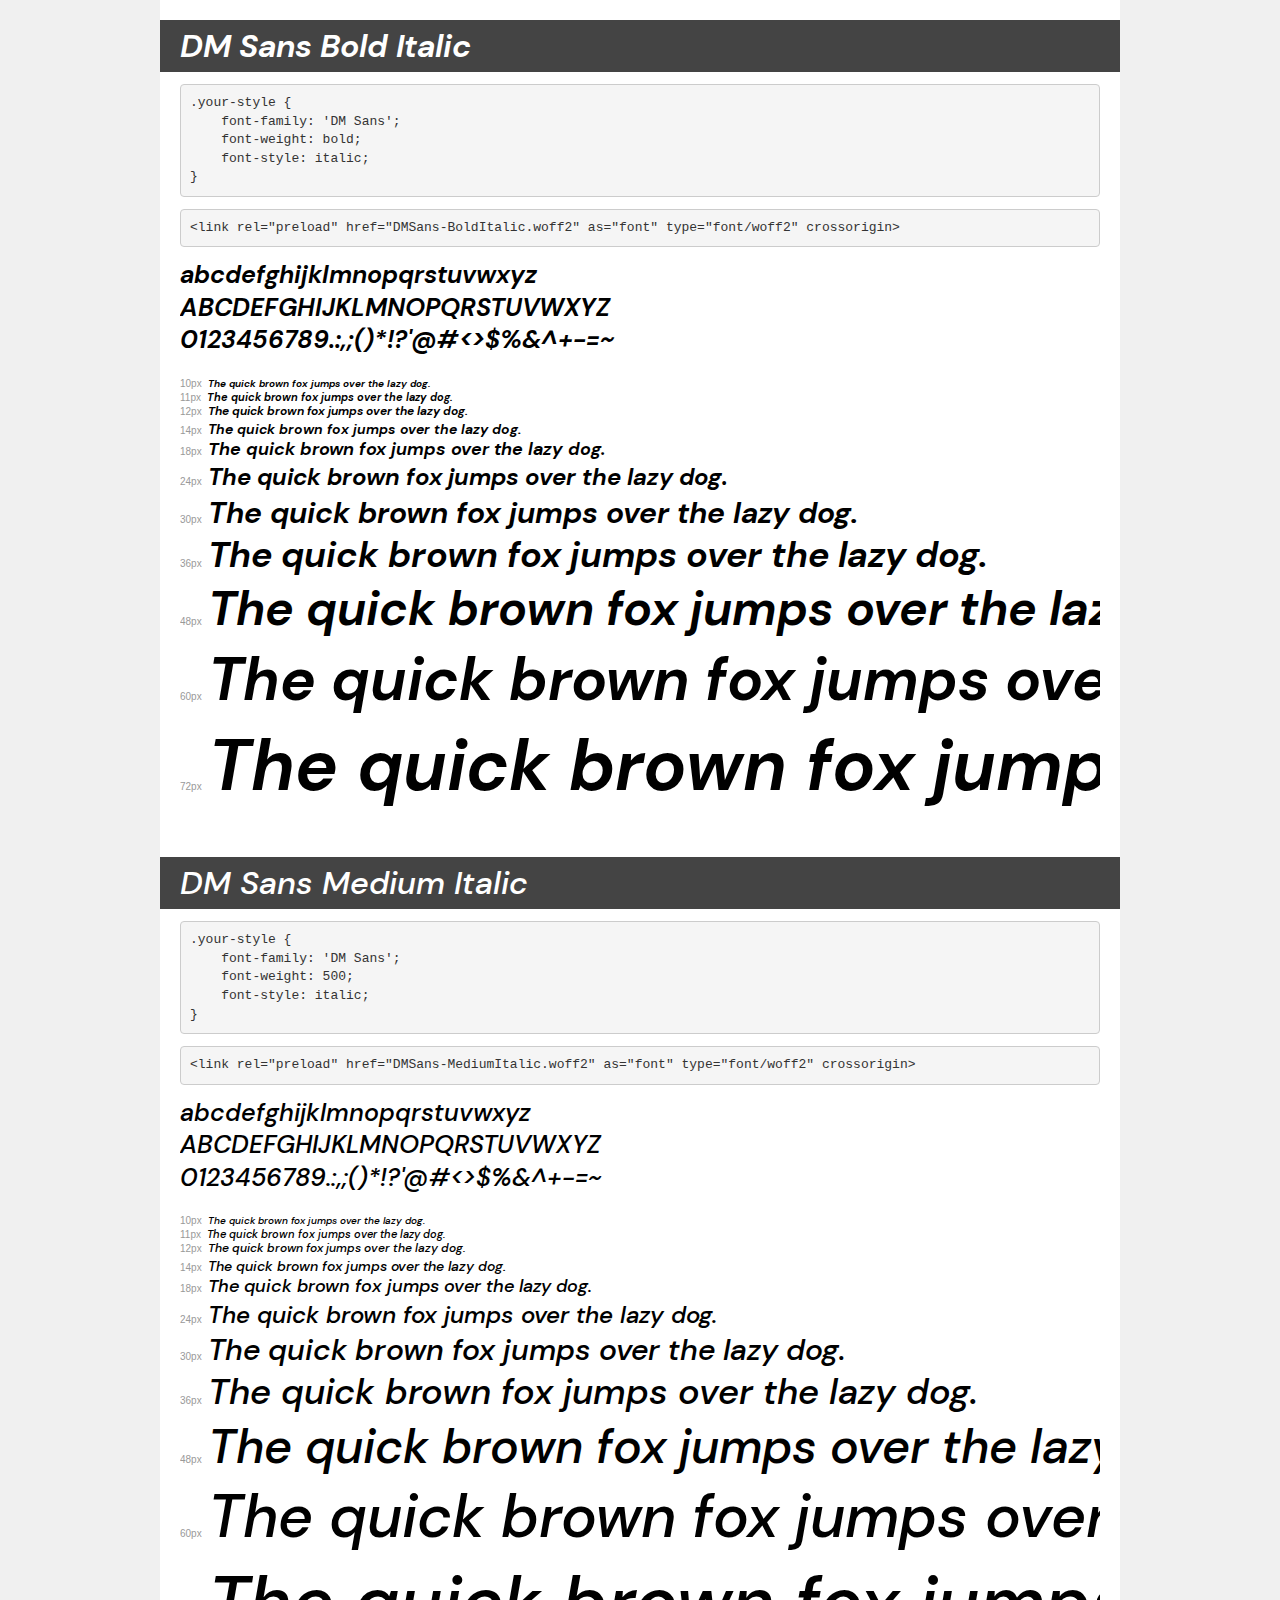
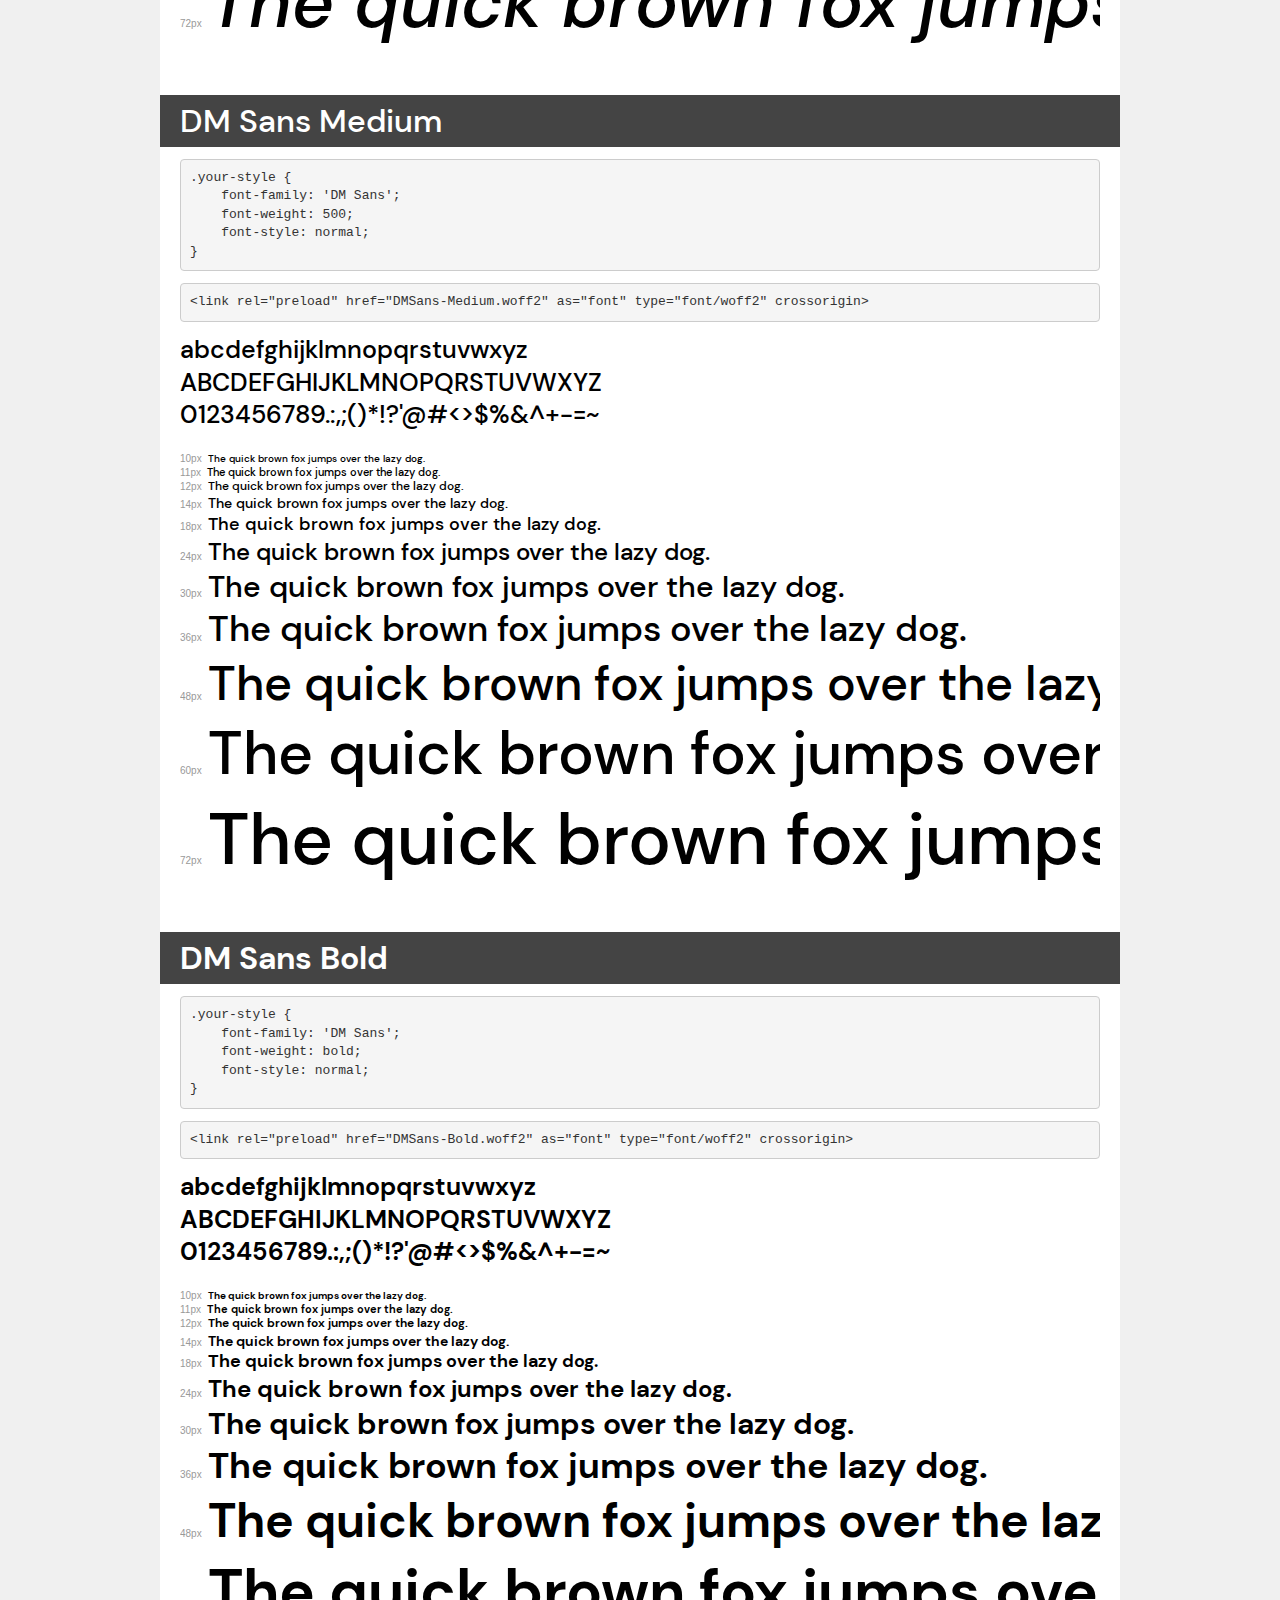
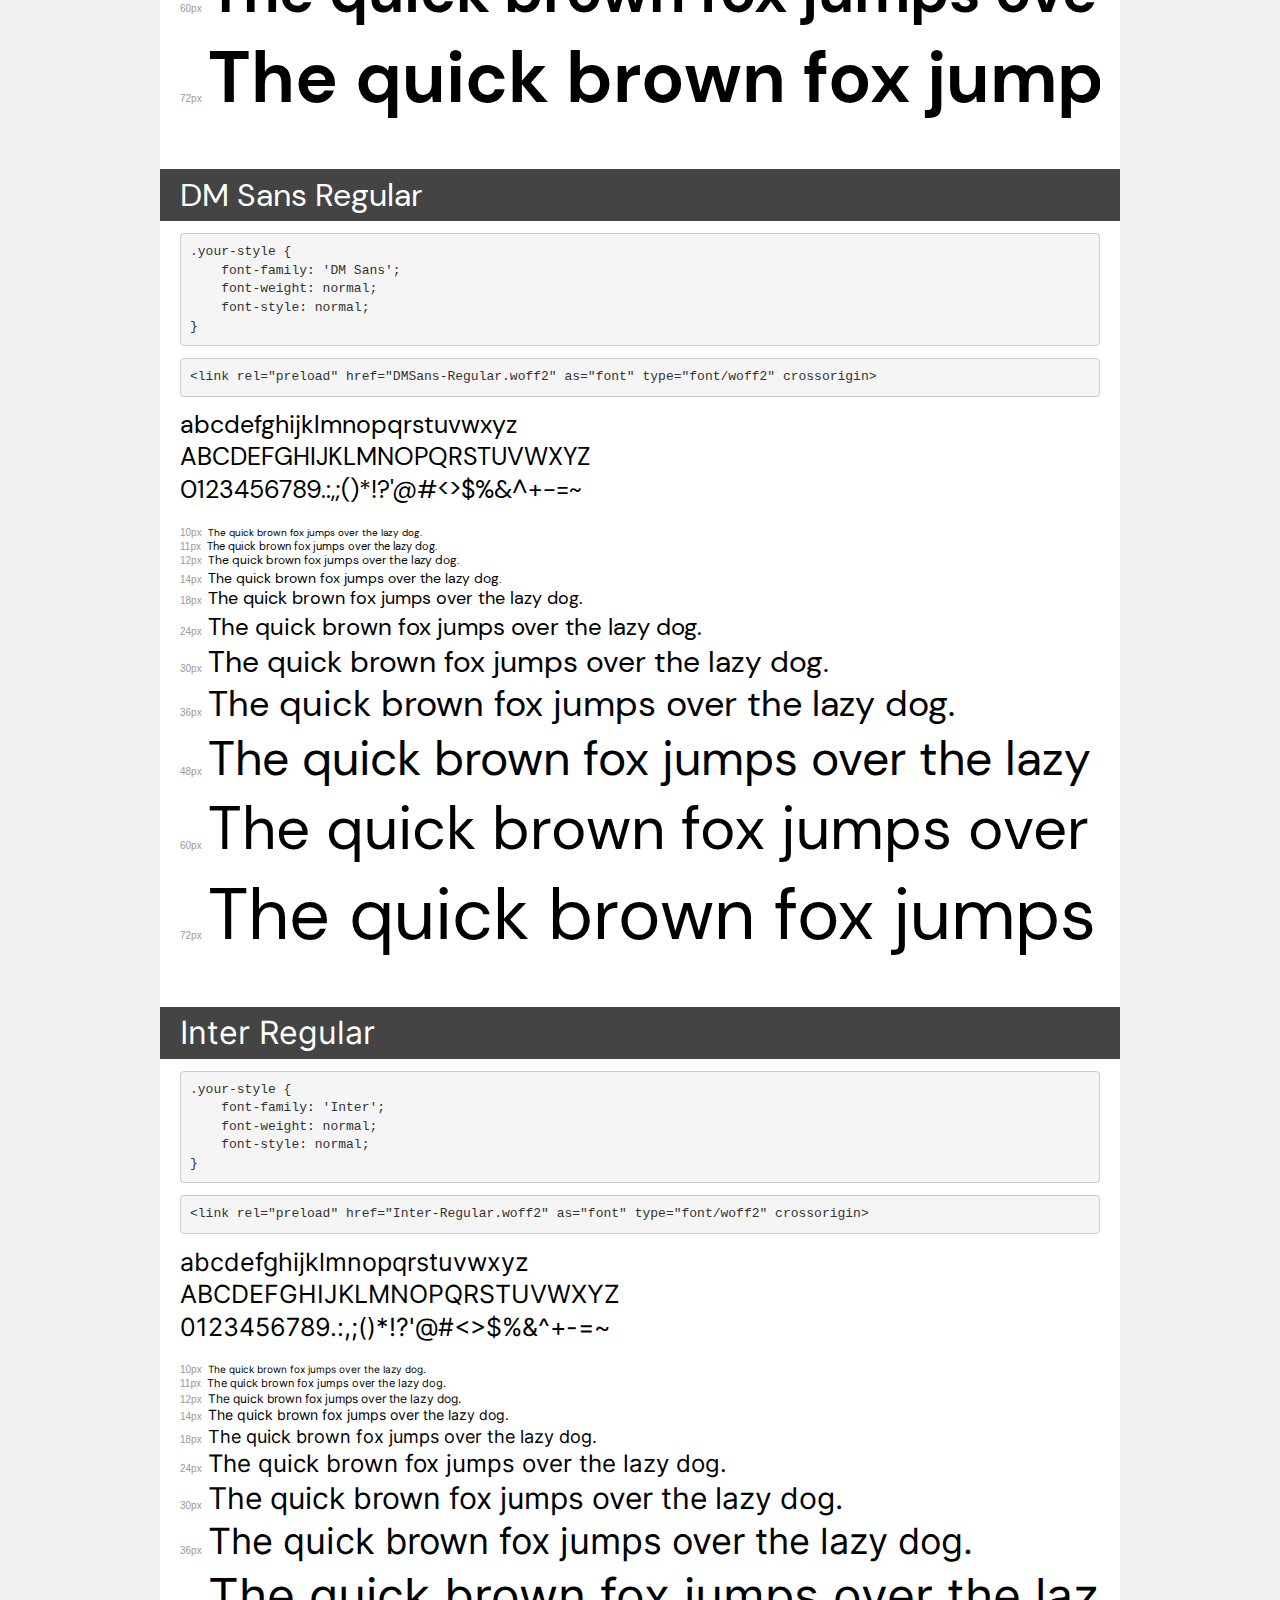
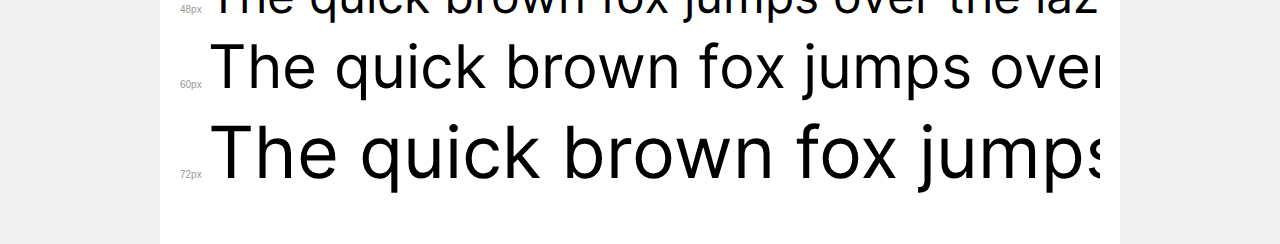
<file: fonts/demo.html>
<!DOCTYPE html>
<html lang="en">
<head>
    <meta charset="utf-8">
    <meta http-equiv="X-UA-Compatible" content="IE=edge">
    <meta name="viewport" content="width=device-width, initial-scale=1">
    <meta name="robots" content="noindex, noarchive">
    <meta name="format-detection" content="telephone=no">
    <title>Transfonter demo</title>
    <link href="stylesheet.css" rel="stylesheet">
    <style>
        /*
        http://meyerweb.com/eric/tools/css/reset/
        v2.0 | 20110126
        License: none (public domain)
        */
        html, body, div, span, applet, object, iframe,
        h1, h2, h3, h4, h5, h6, p, blockquote, pre,
        a, abbr, acronym, address, big, cite, code,
        del, dfn, em, img, ins, kbd, q, s, samp,
        small, strike, strong, sub, sup, tt, var,
        b, u, i, center,
        dl, dt, dd, ol, ul, li,
        fieldset, form, label, legend,
        table, caption, tbody, tfoot, thead, tr, th, td,
        article, aside, canvas, details, embed,
        figure, figcaption, footer, header, hgroup,
        menu, nav, output, ruby, section, summary,
        time, mark, audio, video {
            margin: 0;
            padding: 0;
            border: 0;
            font-size: 100%;
            font: inherit;
            vertical-align: baseline;
        }
        /* HTML5 display-role reset for older browsers */
        article, aside, details, figcaption, figure,
        footer, header, hgroup, menu, nav, section {
            display: block;
        }
        body {
            line-height: 1;
        }
        ol, ul {
            list-style: none;
        }
        blockquote, q {
            quotes: none;
        }
        blockquote:before, blockquote:after,
        q:before, q:after {
            content: '';
            content: none;
        }
        table {
            border-collapse: collapse;
            border-spacing: 0;
        }
        /* demo styles */
        body {
            background: #f0f0f0;
            color: #000;
        }
        .page {
            background: #fff;
            width: 920px;
            margin: 0 auto;
            padding: 20px 20px 0 20px;
            overflow: hidden;
        }
        .font-container {
            overflow-x: auto;
            overflow-y: hidden;
            margin-bottom: 40px;
            line-height: 1.3;
            white-space: nowrap;
            padding-bottom: 5px;
        }
        h1 {
            position: relative;
            background: #444;
            font-size: 32px;
            color: #fff;
            padding: 10px 20px;
            margin: 0 -20px 12px -20px;
        }
        .letters {
            font-size: 25px;
            margin-bottom: 20px;
        }
        .s10:before {
            content: '10px';
        }
        .s11:before {
            content: '11px';
        }
        .s12:before {
            content: '12px';
        }
        .s14:before {
            content: '14px';
        }
        .s18:before {
            content: '18px';
        }
        .s24:before {
            content: '24px';
        }
        .s30:before {
            content: '30px';
        }
        .s36:before {
            content: '36px';
        }
        .s48:before {
            content: '48px';
        }
        .s60:before {
            content: '60px';
        }
        .s72:before {
            content: '72px';
        }
        .s10:before, .s11:before, .s12:before, .s14:before,
        .s18:before, .s24:before, .s30:before, .s36:before,
        .s48:before, .s60:before, .s72:before {
            font-family: Arial, sans-serif;
            font-size: 10px;
            font-weight: normal;
            font-style: normal;
            color: #999;
            padding-right: 6px;
        }
        pre {
            display: block;
            padding: 9px;
            margin: 0 0 12px;
            font-family: Monaco, Menlo, Consolas, "Courier New", monospace;
            font-size: 13px;
            line-height: 1.428571429;
            color: #333;
            font-weight: normal;
            font-style: normal;
            background-color: #f5f5f5;
            border: 1px solid #ccc;
            overflow-x: auto;
            border-radius: 4px;
        }
        /* responsive */
        @media (max-width: 959px) {
            .page {
                width: auto;
                margin: 0;
            }
        }
    </style>
</head>
<body>
<div class="page">
    <div class="demo">
        <h1 style="font-family: 'DM Sans'; font-weight: bold; font-style: italic;">DM Sans Bold Italic</h1>
        <pre title="Usage">.your-style {
    font-family: 'DM Sans';
    font-weight: bold;
    font-style: italic;
}</pre>
        <pre title="Preload (optional)">
&lt;link rel=&quot;preload&quot; href=&quot;DMSans-BoldItalic.woff2&quot; as=&quot;font&quot; type=&quot;font/woff2&quot; crossorigin&gt;</pre>
        <div class="font-container" style="font-family: 'DM Sans'; font-weight: bold; font-style: italic;">
            <p class="letters">
                abcdefghijklmnopqrstuvwxyz<br>
ABCDEFGHIJKLMNOPQRSTUVWXYZ<br>
                0123456789.:,;()*!?'@#&lt;&gt;$%&^+-=~
            </p>
            <p class="s10" style="font-size: 10px;">The quick brown fox jumps over the lazy dog.</p>
            <p class="s11" style="font-size: 11px;">The quick brown fox jumps over the lazy dog.</p>
            <p class="s12" style="font-size: 12px;">The quick brown fox jumps over the lazy dog.</p>
            <p class="s14" style="font-size: 14px;">The quick brown fox jumps over the lazy dog.</p>
            <p class="s18" style="font-size: 18px;">The quick brown fox jumps over the lazy dog.</p>
            <p class="s24" style="font-size: 24px;">The quick brown fox jumps over the lazy dog.</p>
            <p class="s30" style="font-size: 30px;">The quick brown fox jumps over the lazy dog.</p>
            <p class="s36" style="font-size: 36px;">The quick brown fox jumps over the lazy dog.</p>
            <p class="s48" style="font-size: 48px;">The quick brown fox jumps over the lazy dog.</p>
            <p class="s60" style="font-size: 60px;">The quick brown fox jumps over the lazy dog.</p>
            <p class="s72" style="font-size: 72px;">The quick brown fox jumps over the lazy dog.</p>
        </div>
    </div>

    <div class="demo">
        <h1 style="font-family: 'DM Sans'; font-weight: 500; font-style: italic;">DM Sans Medium Italic</h1>
        <pre title="Usage">.your-style {
    font-family: 'DM Sans';
    font-weight: 500;
    font-style: italic;
}</pre>
        <pre title="Preload (optional)">
&lt;link rel=&quot;preload&quot; href=&quot;DMSans-MediumItalic.woff2&quot; as=&quot;font&quot; type=&quot;font/woff2&quot; crossorigin&gt;</pre>
        <div class="font-container" style="font-family: 'DM Sans'; font-weight: 500; font-style: italic;">
            <p class="letters">
                abcdefghijklmnopqrstuvwxyz<br>
ABCDEFGHIJKLMNOPQRSTUVWXYZ<br>
                0123456789.:,;()*!?'@#&lt;&gt;$%&^+-=~
            </p>
            <p class="s10" style="font-size: 10px;">The quick brown fox jumps over the lazy dog.</p>
            <p class="s11" style="font-size: 11px;">The quick brown fox jumps over the lazy dog.</p>
            <p class="s12" style="font-size: 12px;">The quick brown fox jumps over the lazy dog.</p>
            <p class="s14" style="font-size: 14px;">The quick brown fox jumps over the lazy dog.</p>
            <p class="s18" style="font-size: 18px;">The quick brown fox jumps over the lazy dog.</p>
            <p class="s24" style="font-size: 24px;">The quick brown fox jumps over the lazy dog.</p>
            <p class="s30" style="font-size: 30px;">The quick brown fox jumps over the lazy dog.</p>
            <p class="s36" style="font-size: 36px;">The quick brown fox jumps over the lazy dog.</p>
            <p class="s48" style="font-size: 48px;">The quick brown fox jumps over the lazy dog.</p>
            <p class="s60" style="font-size: 60px;">The quick brown fox jumps over the lazy dog.</p>
            <p class="s72" style="font-size: 72px;">The quick brown fox jumps over the lazy dog.</p>
        </div>
    </div>

    <div class="demo">
        <h1 style="font-family: 'DM Sans'; font-weight: 500; font-style: normal;">DM Sans Medium</h1>
        <pre title="Usage">.your-style {
    font-family: 'DM Sans';
    font-weight: 500;
    font-style: normal;
}</pre>
        <pre title="Preload (optional)">
&lt;link rel=&quot;preload&quot; href=&quot;DMSans-Medium.woff2&quot; as=&quot;font&quot; type=&quot;font/woff2&quot; crossorigin&gt;</pre>
        <div class="font-container" style="font-family: 'DM Sans'; font-weight: 500; font-style: normal;">
            <p class="letters">
                abcdefghijklmnopqrstuvwxyz<br>
ABCDEFGHIJKLMNOPQRSTUVWXYZ<br>
                0123456789.:,;()*!?'@#&lt;&gt;$%&^+-=~
            </p>
            <p class="s10" style="font-size: 10px;">The quick brown fox jumps over the lazy dog.</p>
            <p class="s11" style="font-size: 11px;">The quick brown fox jumps over the lazy dog.</p>
            <p class="s12" style="font-size: 12px;">The quick brown fox jumps over the lazy dog.</p>
            <p class="s14" style="font-size: 14px;">The quick brown fox jumps over the lazy dog.</p>
            <p class="s18" style="font-size: 18px;">The quick brown fox jumps over the lazy dog.</p>
            <p class="s24" style="font-size: 24px;">The quick brown fox jumps over the lazy dog.</p>
            <p class="s30" style="font-size: 30px;">The quick brown fox jumps over the lazy dog.</p>
            <p class="s36" style="font-size: 36px;">The quick brown fox jumps over the lazy dog.</p>
            <p class="s48" style="font-size: 48px;">The quick brown fox jumps over the lazy dog.</p>
            <p class="s60" style="font-size: 60px;">The quick brown fox jumps over the lazy dog.</p>
            <p class="s72" style="font-size: 72px;">The quick brown fox jumps over the lazy dog.</p>
        </div>
    </div>

    <div class="demo">
        <h1 style="font-family: 'DM Sans'; font-weight: bold; font-style: normal;">DM Sans Bold</h1>
        <pre title="Usage">.your-style {
    font-family: 'DM Sans';
    font-weight: bold;
    font-style: normal;
}</pre>
        <pre title="Preload (optional)">
&lt;link rel=&quot;preload&quot; href=&quot;DMSans-Bold.woff2&quot; as=&quot;font&quot; type=&quot;font/woff2&quot; crossorigin&gt;</pre>
        <div class="font-container" style="font-family: 'DM Sans'; font-weight: bold; font-style: normal;">
            <p class="letters">
                abcdefghijklmnopqrstuvwxyz<br>
ABCDEFGHIJKLMNOPQRSTUVWXYZ<br>
                0123456789.:,;()*!?'@#&lt;&gt;$%&^+-=~
            </p>
            <p class="s10" style="font-size: 10px;">The quick brown fox jumps over the lazy dog.</p>
            <p class="s11" style="font-size: 11px;">The quick brown fox jumps over the lazy dog.</p>
            <p class="s12" style="font-size: 12px;">The quick brown fox jumps over the lazy dog.</p>
            <p class="s14" style="font-size: 14px;">The quick brown fox jumps over the lazy dog.</p>
            <p class="s18" style="font-size: 18px;">The quick brown fox jumps over the lazy dog.</p>
            <p class="s24" style="font-size: 24px;">The quick brown fox jumps over the lazy dog.</p>
            <p class="s30" style="font-size: 30px;">The quick brown fox jumps over the lazy dog.</p>
            <p class="s36" style="font-size: 36px;">The quick brown fox jumps over the lazy dog.</p>
            <p class="s48" style="font-size: 48px;">The quick brown fox jumps over the lazy dog.</p>
            <p class="s60" style="font-size: 60px;">The quick brown fox jumps over the lazy dog.</p>
            <p class="s72" style="font-size: 72px;">The quick brown fox jumps over the lazy dog.</p>
        </div>
    </div>

    <div class="demo">
        <h1 style="font-family: 'DM Sans'; font-weight: normal; font-style: normal;">DM Sans Regular</h1>
        <pre title="Usage">.your-style {
    font-family: 'DM Sans';
    font-weight: normal;
    font-style: normal;
}</pre>
        <pre title="Preload (optional)">
&lt;link rel=&quot;preload&quot; href=&quot;DMSans-Regular.woff2&quot; as=&quot;font&quot; type=&quot;font/woff2&quot; crossorigin&gt;</pre>
        <div class="font-container" style="font-family: 'DM Sans'; font-weight: normal; font-style: normal;">
            <p class="letters">
                abcdefghijklmnopqrstuvwxyz<br>
ABCDEFGHIJKLMNOPQRSTUVWXYZ<br>
                0123456789.:,;()*!?'@#&lt;&gt;$%&^+-=~
            </p>
            <p class="s10" style="font-size: 10px;">The quick brown fox jumps over the lazy dog.</p>
            <p class="s11" style="font-size: 11px;">The quick brown fox jumps over the lazy dog.</p>
            <p class="s12" style="font-size: 12px;">The quick brown fox jumps over the lazy dog.</p>
            <p class="s14" style="font-size: 14px;">The quick brown fox jumps over the lazy dog.</p>
            <p class="s18" style="font-size: 18px;">The quick brown fox jumps over the lazy dog.</p>
            <p class="s24" style="font-size: 24px;">The quick brown fox jumps over the lazy dog.</p>
            <p class="s30" style="font-size: 30px;">The quick brown fox jumps over the lazy dog.</p>
            <p class="s36" style="font-size: 36px;">The quick brown fox jumps over the lazy dog.</p>
            <p class="s48" style="font-size: 48px;">The quick brown fox jumps over the lazy dog.</p>
            <p class="s60" style="font-size: 60px;">The quick brown fox jumps over the lazy dog.</p>
            <p class="s72" style="font-size: 72px;">The quick brown fox jumps over the lazy dog.</p>
        </div>
    </div>

    <div class="demo">
        <h1 style="font-family: 'Inter'; font-weight: normal; font-style: normal;">Inter Regular</h1>
        <pre title="Usage">.your-style {
    font-family: 'Inter';
    font-weight: normal;
    font-style: normal;
}</pre>
        <pre title="Preload (optional)">
&lt;link rel=&quot;preload&quot; href=&quot;Inter-Regular.woff2&quot; as=&quot;font&quot; type=&quot;font/woff2&quot; crossorigin&gt;</pre>
        <div class="font-container" style="font-family: 'Inter'; font-weight: normal; font-style: normal;">
            <p class="letters">
                abcdefghijklmnopqrstuvwxyz<br>
ABCDEFGHIJKLMNOPQRSTUVWXYZ<br>
                0123456789.:,;()*!?'@#&lt;&gt;$%&^+-=~
            </p>
            <p class="s10" style="font-size: 10px;">The quick brown fox jumps over the lazy dog.</p>
            <p class="s11" style="font-size: 11px;">The quick brown fox jumps over the lazy dog.</p>
            <p class="s12" style="font-size: 12px;">The quick brown fox jumps over the lazy dog.</p>
            <p class="s14" style="font-size: 14px;">The quick brown fox jumps over the lazy dog.</p>
            <p class="s18" style="font-size: 18px;">The quick brown fox jumps over the lazy dog.</p>
            <p class="s24" style="font-size: 24px;">The quick brown fox jumps over the lazy dog.</p>
            <p class="s30" style="font-size: 30px;">The quick brown fox jumps over the lazy dog.</p>
            <p class="s36" style="font-size: 36px;">The quick brown fox jumps over the lazy dog.</p>
            <p class="s48" style="font-size: 48px;">The quick brown fox jumps over the lazy dog.</p>
            <p class="s60" style="font-size: 60px;">The quick brown fox jumps over the lazy dog.</p>
            <p class="s72" style="font-size: 72px;">The quick brown fox jumps over the lazy dog.</p>
        </div>
    </div>

</div>
</body>
</html>
</file>
<file: fonts/stylesheet.css>
@font-face {
    font-family: 'DM Sans';
    src: url('DMSans-BoldItalic.eot');
    src: url('DMSans-BoldItalic.eot?#iefix') format('embedded-opentype'),
        url('DMSans-BoldItalic.woff2') format('woff2'),
        url('DMSans-BoldItalic.woff') format('woff'),
        url('DMSans-BoldItalic.ttf') format('truetype'),
        url('DMSans-BoldItalic.svg#DMSans-BoldItalic') format('svg');
    font-weight: bold;
    font-style: italic;
    font-display: swap;
}

@font-face {
    font-family: 'DM Sans';
    src: url('DMSans-MediumItalic.eot');
    src: url('DMSans-MediumItalic.eot?#iefix') format('embedded-opentype'),
        url('DMSans-MediumItalic.woff2') format('woff2'),
        url('DMSans-MediumItalic.woff') format('woff'),
        url('DMSans-MediumItalic.ttf') format('truetype'),
        url('DMSans-MediumItalic.svg#DMSans-MediumItalic') format('svg');
    font-weight: 500;
    font-style: italic;
    font-display: swap;
}

@font-face {
    font-family: 'DM Sans';
    src: url('DMSans-Medium.eot');
    src: url('DMSans-Medium.eot?#iefix') format('embedded-opentype'),
        url('DMSans-Medium.woff2') format('woff2'),
        url('DMSans-Medium.woff') format('woff'),
        url('DMSans-Medium.ttf') format('truetype'),
        url('DMSans-Medium.svg#DMSans-Medium') format('svg');
    font-weight: 500;
    font-style: normal;
    font-display: swap;
}

@font-face {
    font-family: 'DM Sans';
    src: url('DMSans-Bold.eot');
    src: url('DMSans-Bold.eot?#iefix') format('embedded-opentype'),
        url('DMSans-Bold.woff2') format('woff2'),
        url('DMSans-Bold.woff') format('woff'),
        url('DMSans-Bold.ttf') format('truetype'),
        url('DMSans-Bold.svg#DMSans-Bold') format('svg');
    font-weight: bold;
    font-style: normal;
    font-display: swap;
}

@font-face {
    font-family: 'DM Sans';
    src: url('DMSans-Regular.eot');
    src: url('DMSans-Regular.eot?#iefix') format('embedded-opentype'),
        url('DMSans-Regular.woff2') format('woff2'),
        url('DMSans-Regular.woff') format('woff'),
        url('DMSans-Regular.ttf') format('truetype'),
        url('DMSans-Regular.svg#DMSans-Regular') format('svg');
    font-weight: normal;
    font-style: normal;
    font-display: swap;
}

@font-face {
    font-family: 'Inter';
    src: url('Inter-Regular.eot');
    src: url('Inter-Regular.eot?#iefix') format('embedded-opentype'),
        url('Inter-Regular.woff2') format('woff2'),
        url('Inter-Regular.woff') format('woff'),
        url('Inter-Regular.ttf') format('truetype'),
        url('Inter-Regular.svg#Inter-Regular') format('svg');
    font-weight: normal;
    font-style: normal;
    font-display: swap;
}
</file>
